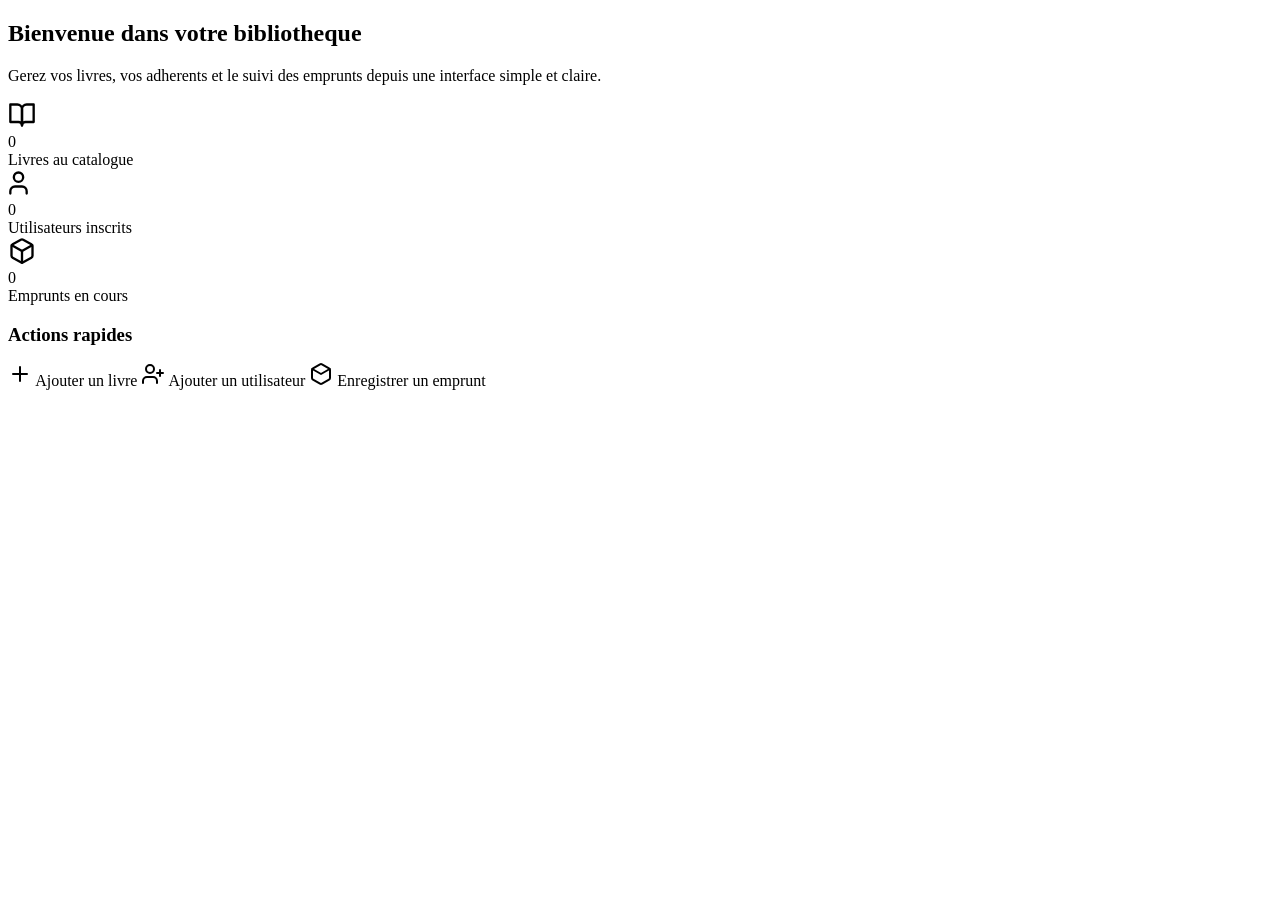
<file: src/main/resources/templates/index.html>
<!DOCTYPE html>
<html xmlns:th="http://www.thymeleaf.org" lang="fr">
<head th:replace="~{fragments/layout :: head('Accueil')}"></head>
<body>

<nav th:replace="~{fragments/layout :: navbar}"></nav>

<main class="container">

    <section class="hero">
        <h2>Bienvenue dans votre bibliotheque</h2>
        <p>Gerez vos livres, vos adherents et le suivi des emprunts depuis une interface simple et claire.</p>
    </section>

    <!-- Statistiques -->
    <section class="stats">
        <div class="stat-card">
            <div class="stat-icone">
                <svg width="28" height="28" viewBox="0 0 24 24" fill="none" stroke="currentColor"
                     stroke-width="2" stroke-linecap="round" stroke-linejoin="round">
                    <path d="M2 3h6a4 4 0 0 1 4 4v14a3 3 0 0 0-3-3H2z"></path>
                    <path d="M22 3h-6a4 4 0 0 0-4 4v14a3 3 0 0 1 3-3h7z"></path>
                </svg>
            </div>
            <div>
                <div class="stat-valeur" th:text="${nbLivres}">0</div>
                <div class="stat-label">Livres au catalogue</div>
            </div>
        </div>

        <div class="stat-card">
            <div class="stat-icone">
                <svg width="28" height="28" viewBox="0 0 24 24" fill="none" stroke="currentColor"
                     stroke-width="2" stroke-linecap="round" stroke-linejoin="round">
                    <path d="M16 21v-2a4 4 0 0 0-4-4H6a4 4 0 0 0-4 4v2"></path>
                    <circle cx="9" cy="7" r="4"></circle>
                </svg>
            </div>
            <div>
                <div class="stat-valeur" th:text="${nbUtilisateurs}">0</div>
                <div class="stat-label">Utilisateurs inscrits</div>
            </div>
        </div>

        <div class="stat-card">
            <div class="stat-icone">
                <svg width="28" height="28" viewBox="0 0 24 24" fill="none" stroke="currentColor"
                     stroke-width="2" stroke-linecap="round" stroke-linejoin="round">
                    <path d="M21 16V8a2 2 0 0 0-1-1.73l-7-4a2 2 0 0 0-2 0l-7 4A2 2 0 0 0 3 8v8a2 2 0 0 0 1 1.73l7 4a2 2 0 0 0 2 0l7-4A2 2 0 0 0 21 16z"></path>
                    <polyline points="3.29 7 12 12 20.71 7"></polyline>
                    <line x1="12" y1="22" x2="12" y2="12"></line>
                </svg>
            </div>
            <div>
                <div class="stat-valeur" th:text="${nbEmpruntsEnCours}">0</div>
                <div class="stat-label">Emprunts en cours</div>
            </div>
        </div>
    </section>

    <!-- Actions rapides -->
    <h3 style="margin-bottom:16px; color:var(--marron-fonce);">Actions rapides</h3>
    <section class="actions-rapides">
        <a class="action-tuile" th:href="@{/livres/nouveau}">
            <svg width="24" height="24" viewBox="0 0 24 24" fill="none" stroke="currentColor"
                 stroke-width="2" stroke-linecap="round" stroke-linejoin="round">
                <line x1="12" y1="5" x2="12" y2="19"></line>
                <line x1="5" y1="12" x2="19" y2="12"></line>
            </svg>
            <span>Ajouter un livre</span>
        </a>
        <a class="action-tuile" th:href="@{/utilisateurs/nouveau}">
            <svg width="24" height="24" viewBox="0 0 24 24" fill="none" stroke="currentColor"
                 stroke-width="2" stroke-linecap="round" stroke-linejoin="round">
                <path d="M16 21v-2a4 4 0 0 0-4-4H6a4 4 0 0 0-4 4v2"></path>
                <circle cx="9" cy="7" r="4"></circle>
                <line x1="19" y1="8" x2="19" y2="14"></line>
                <line x1="22" y1="11" x2="16" y2="11"></line>
            </svg>
            <span>Ajouter un utilisateur</span>
        </a>
        <a class="action-tuile" th:href="@{/emprunts/nouveau}">
            <svg width="24" height="24" viewBox="0 0 24 24" fill="none" stroke="currentColor"
                 stroke-width="2" stroke-linecap="round" stroke-linejoin="round">
                <path d="M21 16V8a2 2 0 0 0-1-1.73l-7-4a2 2 0 0 0-2 0l-7 4A2 2 0 0 0 3 8v8a2 2 0 0 0 1 1.73l7 4a2 2 0 0 0 2 0l7-4A2 2 0 0 0 21 16z"></path>
                <polyline points="3.29 7 12 12 20.71 7"></polyline>
            </svg>
            <span>Enregistrer un emprunt</span>
        </a>
    </section>

</main>

<footer th:replace="~{fragments/layout :: footer}"></footer>
</body>
</html>
</file>
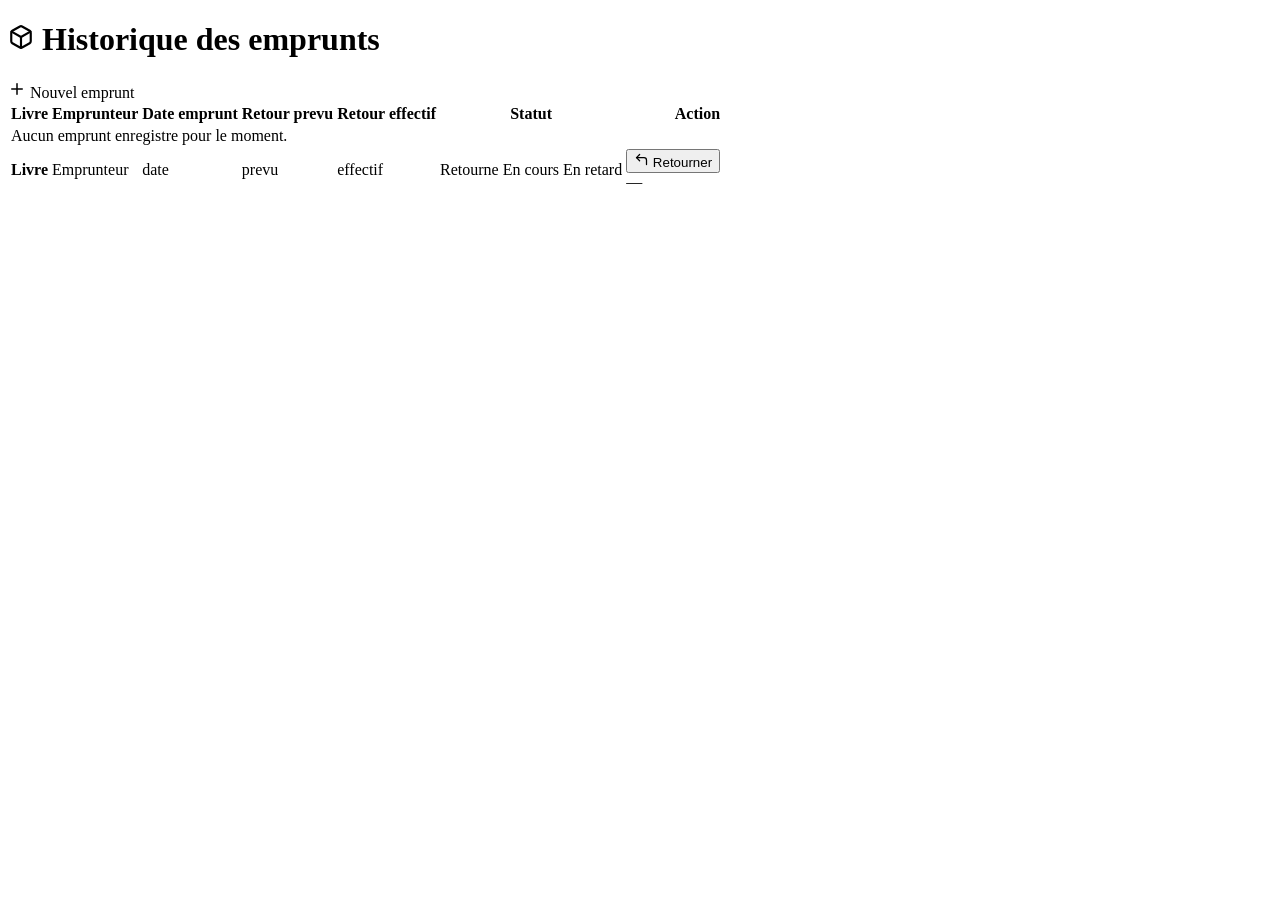
<file: src/main/resources/templates/emprunts/liste.html>
<!DOCTYPE html>
<html xmlns:th="http://www.thymeleaf.org" lang="fr">
<head th:replace="~{fragments/layout :: head('Emprunts')}"></head>
<body>

<nav th:replace="~{fragments/layout :: navbar}"></nav>

<main class="container">

    <div class="page-header">
        <h1>
            <svg width="26" height="26" viewBox="0 0 24 24" fill="none" stroke="currentColor"
                 stroke-width="2" stroke-linecap="round" stroke-linejoin="round">
                <path d="M21 16V8a2 2 0 0 0-1-1.73l-7-4a2 2 0 0 0-2 0l-7 4A2 2 0 0 0 3 8v8a2 2 0 0 0 1 1.73l7 4a2 2 0 0 0 2 0l7-4A2 2 0 0 0 21 16z"></path>
                <polyline points="3.29 7 12 12 20.71 7"></polyline>
                <line x1="12" y1="22" x2="12" y2="12"></line>
            </svg>
            Historique des emprunts
        </h1>
        <a class="btn btn-primaire" th:href="@{/emprunts/nouveau}">
            <svg width="18" height="18" viewBox="0 0 24 24" fill="none" stroke="currentColor"
                 stroke-width="2" stroke-linecap="round" stroke-linejoin="round">
                <line x1="12" y1="5" x2="12" y2="19"></line><line x1="5" y1="12" x2="19" y2="12"></line>
            </svg>
            Nouvel emprunt
        </a>
    </div>

    <th:block th:replace="~{fragments/layout :: alertes}"></th:block>

    <div class="table-wrap">
        <table>
            <thead>
            <tr>
                <th>Livre</th>
                <th>Emprunteur</th>
                <th>Date emprunt</th>
                <th>Retour prevu</th>
                <th>Retour effectif</th>
                <th>Statut</th>
                <th style="text-align:right;">Action</th>
            </tr>
            </thead>
            <tbody>
            <tr th:if="${emprunts.isEmpty()}">
                <td colspan="7" class="vide">Aucun emprunt enregistre pour le moment.</td>
            </tr>
            <tr th:each="e : ${emprunts}">
                <td th:text="${e.livre.titre}" style="font-weight:600;">Livre</td>
                <td th:text="${e.utilisateur.nomComplet}">Emprunteur</td>
                <td th:text="${#temporals.format(e.dateEmprunt, 'dd/MM/yyyy')}">date</td>
                <td th:text="${e.dateRetourPrevue != null} ? ${#temporals.format(e.dateRetourPrevue, 'dd/MM/yyyy')} : '—'">prevu</td>
                <td th:text="${e.dateRetourEffective != null} ? ${#temporals.format(e.dateRetourEffective, 'dd/MM/yyyy')} : '—'">effectif</td>
                <td>
                    <span th:if="${e.statut.name() == 'RETOURNE'}" class="badge badge-gris">Retourne</span>
                    <span th:if="${e.statut.name() == 'EN_COURS' and !e.enRetard}" class="badge badge-orange">En cours</span>
                    <span th:if="${e.statut.name() == 'EN_COURS' and e.enRetard}" class="badge badge-rouge">En retard</span>
                </td>
                <td>
                    <div class="actions-cellule" style="justify-content:flex-end;">
                        <form th:if="${e.statut.name() == 'EN_COURS'}"
                              th:action="@{/emprunts/{id}/retourner(id=${e.id})}" method="post">
                            <button type="submit" class="btn btn-vert btn-sm">
                                <svg width="15" height="15" viewBox="0 0 24 24" fill="none" stroke="currentColor"
                                     stroke-width="2" stroke-linecap="round" stroke-linejoin="round">
                                    <polyline points="9 14 4 9 9 4"></polyline>
                                    <path d="M20 20v-7a4 4 0 0 0-4-4H4"></path>
                                </svg>
                                Retourner
                            </button>
                        </form>
                        <span th:unless="${e.statut.name() == 'EN_COURS'}" style="color:var(--texte-doux);">—</span>
                    </div>
                </td>
            </tr>
            </tbody>
        </table>
    </div>

</main>

<footer th:replace="~{fragments/layout :: footer}"></footer>
</body>
</html>
</file>
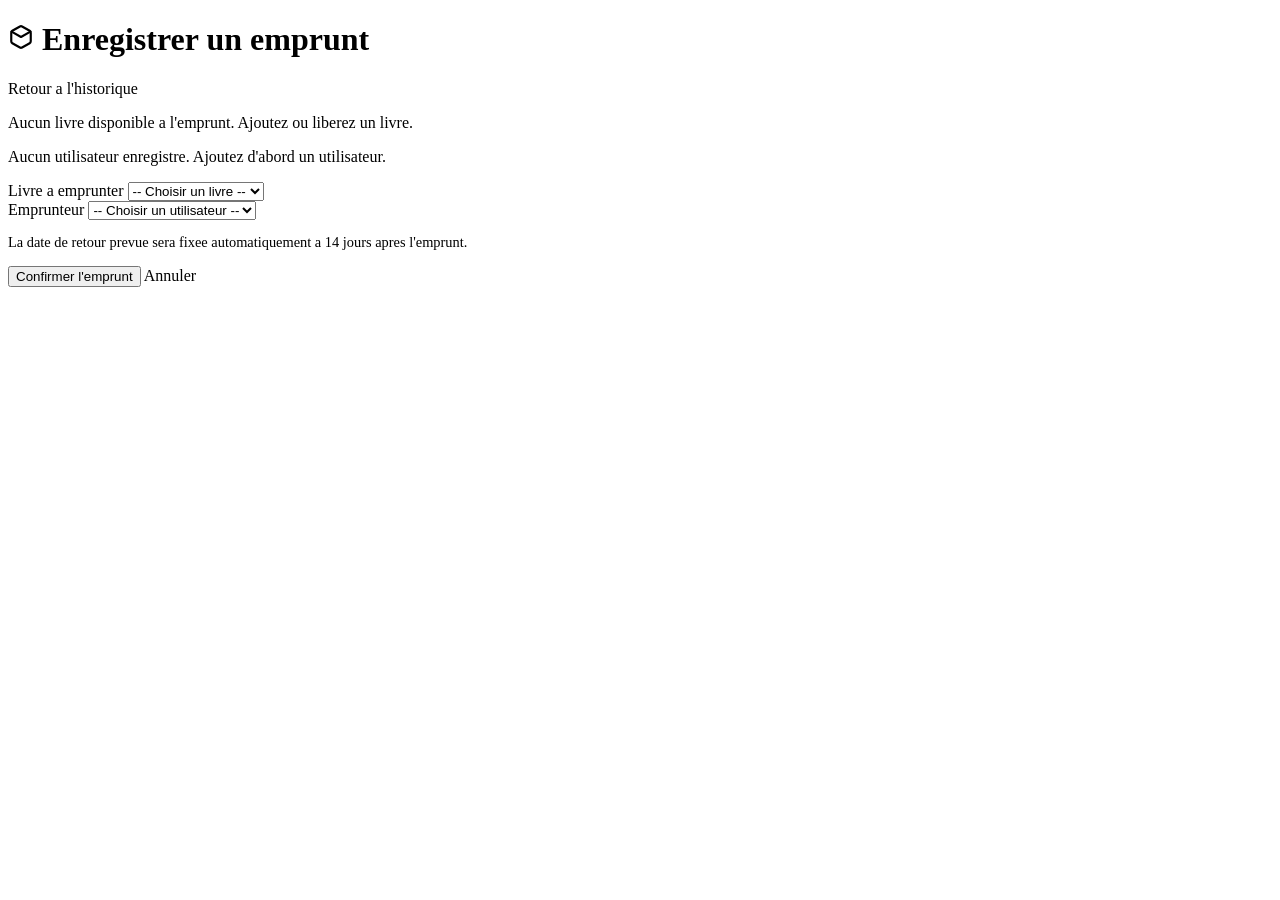
<file: src/main/resources/templates/emprunts/nouveau.html>
<!DOCTYPE html>
<html xmlns:th="http://www.thymeleaf.org" lang="fr">
<head th:replace="~{fragments/layout :: head('Nouvel emprunt')}"></head>
<body>

<nav th:replace="~{fragments/layout :: navbar}"></nav>

<main class="container">

    <div class="page-header">
        <h1>
            <svg width="26" height="26" viewBox="0 0 24 24" fill="none" stroke="currentColor"
                 stroke-width="2" stroke-linecap="round" stroke-linejoin="round">
                <path d="M21 16V8a2 2 0 0 0-1-1.73l-7-4a2 2 0 0 0-2 0l-7 4A2 2 0 0 0 3 8v8a2 2 0 0 0 1 1.73l7 4a2 2 0 0 0 2 0l7-4A2 2 0 0 0 21 16z"></path>
                <polyline points="3.29 7 12 12 20.71 7"></polyline>
            </svg>
            Enregistrer un emprunt
        </h1>
        <a class="btn btn-secondaire" th:href="@{/emprunts}">Retour a l'historique</a>
    </div>

    <th:block th:replace="~{fragments/layout :: alertes}"></th:block>

    <div class="card">
        <!-- Cas : pas de livre disponible ou pas d'utilisateur -->
        <div th:if="${livresDisponibles.isEmpty() or utilisateurs.isEmpty()}" class="vide">
            <p th:if="${livresDisponibles.isEmpty()}">Aucun livre disponible a l'emprunt. Ajoutez ou liberez un livre.</p>
            <p th:if="${utilisateurs.isEmpty()}" style="margin-top:8px;">Aucun utilisateur enregistre. Ajoutez d'abord un utilisateur.</p>
        </div>

        <form th:unless="${livresDisponibles.isEmpty() or utilisateurs.isEmpty()}"
              th:action="@{/emprunts/emprunter}" method="post">
            <div class="form-grid">
                <div class="form-groupe">
                    <label for="livreId">Livre a emprunter</label>
                    <select id="livreId" name="livreId" required>
                        <option value="" disabled selected>-- Choisir un livre --</option>
                        <option th:each="livre : ${livresDisponibles}"
                                th:value="${livre.id}"
                                th:text="${livre.titre} + ' (' + ${livre.quantiteDisponible} + ' dispo.)'">Titre</option>
                    </select>
                </div>

                <div class="form-groupe">
                    <label for="utilisateurId">Emprunteur</label>
                    <select id="utilisateurId" name="utilisateurId" required>
                        <option value="" disabled selected>-- Choisir un utilisateur --</option>
                        <option th:each="u : ${utilisateurs}"
                                th:value="${u.id}"
                                th:text="${u.nomComplet}">Nom</option>
                    </select>
                </div>

                <div class="form-groupe pleine-largeur">
                    <p style="color:var(--texte-doux); font-size:0.9rem;">
                        La date de retour prevue sera fixee automatiquement a 14 jours apres l'emprunt.
                    </p>
                </div>

                <div class="form-actions">
                    <button type="submit" class="btn btn-primaire">Confirmer l'emprunt</button>
                    <a class="btn btn-secondaire" th:href="@{/emprunts}">Annuler</a>
                </div>
            </div>
        </form>
    </div>

</main>

<footer th:replace="~{fragments/layout :: footer}"></footer>
</body>
</html>
</file>
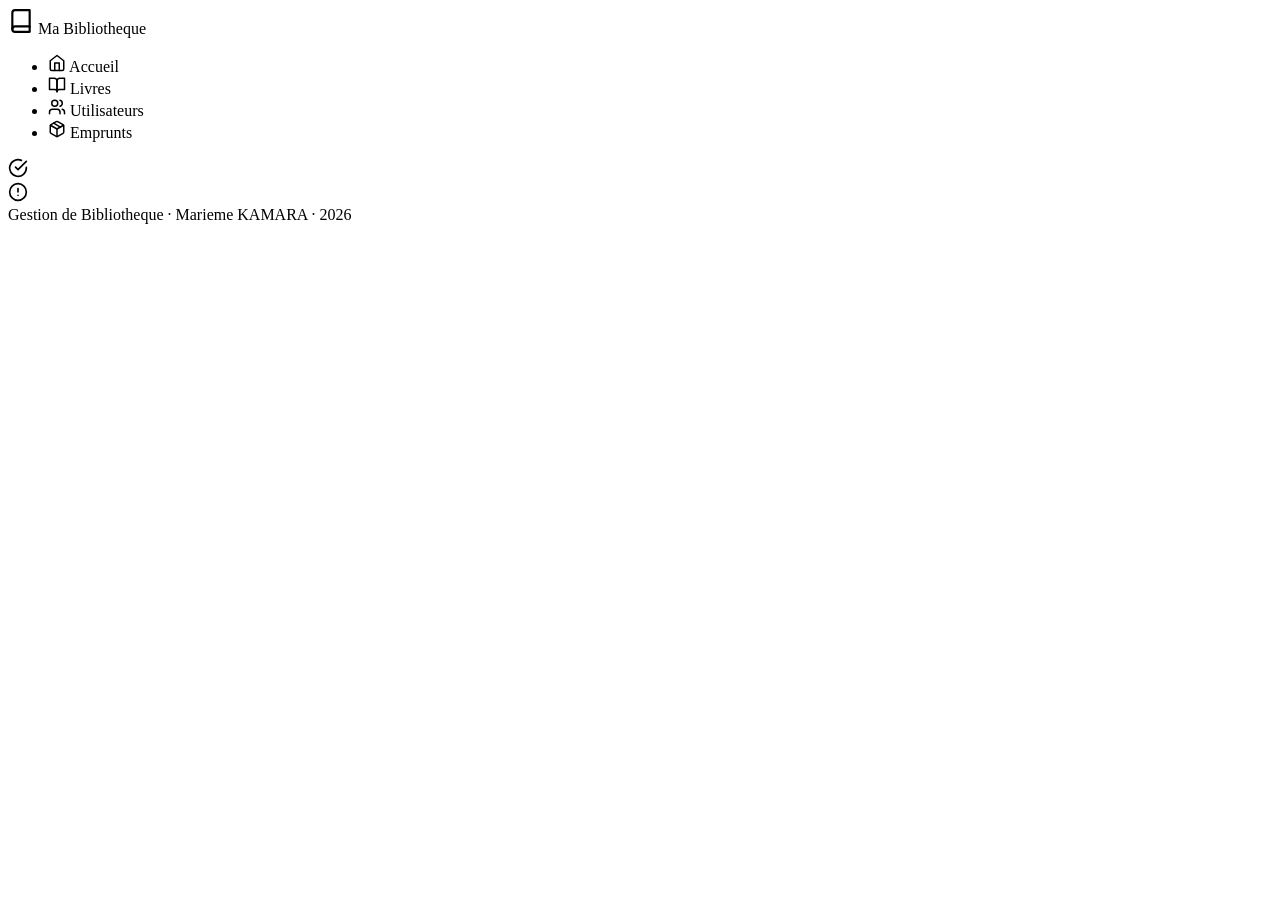
<file: src/main/resources/templates/fragments/layout.html>
<!DOCTYPE html>
<html xmlns:th="http://www.thymeleaf.org" lang="fr">
<head th:fragment="head(titre)">
    <!-- Fragment : en-tete commun -->
    <meta charset="UTF-8">
    <meta name="viewport" content="width=device-width, initial-scale=1.0">
    <title th:text="${titre} + ' - Bibliotheque'">Bibliotheque</title>
    <!-- Icone de l'onglet (favicon) -->
    <link rel="icon" type="image/svg+xml" th:href="@{/favicon.svg}">
    <link rel="icon" type="image/png" sizes="32x32" th:href="@{/favicon-32.png}">
    <link rel="alternate icon" type="image/x-icon" th:href="@{/favicon.ico}">
    <link rel="stylesheet" th:href="@{/css/style.css}">
</head>
<body>

<!-- ============ Fragment : barre de navigation ============ -->
<nav class="navbar" th:fragment="navbar">
    <a class="brand" th:href="@{/}">
        <svg width="26" height="26" viewBox="0 0 24 24" fill="none" stroke="currentColor"
             stroke-width="2" stroke-linecap="round" stroke-linejoin="round">
            <path d="M4 19.5A2.5 2.5 0 0 1 6.5 17H20"></path>
            <path d="M6.5 2H20v20H6.5A2.5 2.5 0 0 1 4 19.5v-15A2.5 2.5 0 0 1 6.5 2z"></path>
        </svg>
        <span>Ma Bibliotheque</span>
    </a>
    <ul class="nav-links">
        <li>
            <a th:href="@{/}" th:classappend="${page == 'accueil'} ? 'actif'">
                <svg width="18" height="18" viewBox="0 0 24 24" fill="none" stroke="currentColor"
                     stroke-width="2" stroke-linecap="round" stroke-linejoin="round">
                    <path d="m3 9 9-7 9 7v11a2 2 0 0 1-2 2H5a2 2 0 0 1-2-2z"></path>
                    <polyline points="9 22 9 12 15 12 15 22"></polyline>
                </svg>
                Accueil
            </a>
        </li>
        <li>
            <a th:href="@{/livres}" th:classappend="${page == 'livres'} ? 'actif'">
                <svg width="18" height="18" viewBox="0 0 24 24" fill="none" stroke="currentColor"
                     stroke-width="2" stroke-linecap="round" stroke-linejoin="round">
                    <path d="M2 3h6a4 4 0 0 1 4 4v14a3 3 0 0 0-3-3H2z"></path>
                    <path d="M22 3h-6a4 4 0 0 0-4 4v14a3 3 0 0 1 3-3h7z"></path>
                </svg>
                Livres
            </a>
        </li>
        <li>
            <a th:href="@{/utilisateurs}" th:classappend="${page == 'utilisateurs'} ? 'actif'">
                <svg width="18" height="18" viewBox="0 0 24 24" fill="none" stroke="currentColor"
                     stroke-width="2" stroke-linecap="round" stroke-linejoin="round">
                    <path d="M16 21v-2a4 4 0 0 0-4-4H6a4 4 0 0 0-4 4v2"></path>
                    <circle cx="9" cy="7" r="4"></circle>
                    <path d="M22 21v-2a4 4 0 0 0-3-3.87"></path>
                    <path d="M16 3.13a4 4 0 0 1 0 7.75"></path>
                </svg>
                Utilisateurs
            </a>
        </li>
        <li>
            <a th:href="@{/emprunts}" th:classappend="${page == 'emprunts'} ? 'actif'">
                <svg width="18" height="18" viewBox="0 0 24 24" fill="none" stroke="currentColor"
                     stroke-width="2" stroke-linecap="round" stroke-linejoin="round">
                    <path d="M16.5 9.4 7.5 4.21"></path>
                    <path d="M21 16V8a2 2 0 0 0-1-1.73l-7-4a2 2 0 0 0-2 0l-7 4A2 2 0 0 0 3 8v8a2 2 0 0 0 1 1.73l7 4a2 2 0 0 0 2 0l7-4A2 2 0 0 0 21 16z"></path>
                    <polyline points="3.29 7 12 12 20.71 7"></polyline>
                    <line x1="12" y1="22" x2="12" y2="12"></line>
                </svg>
                Emprunts
            </a>
        </li>
    </ul>
</nav>

<!-- ============ Fragment : messages flash ============ -->
<th:block th:fragment="alertes">
    <div class="alerte alerte-succes" th:if="${succes}">
        <svg width="20" height="20" viewBox="0 0 24 24" fill="none" stroke="currentColor"
             stroke-width="2" stroke-linecap="round" stroke-linejoin="round">
            <path d="M22 11.08V12a10 10 0 1 1-5.93-9.14"></path>
            <polyline points="22 4 12 14.01 9 11.01"></polyline>
        </svg>
        <span th:text="${succes}"></span>
    </div>
    <div class="alerte alerte-erreur" th:if="${erreur}">
        <svg width="20" height="20" viewBox="0 0 24 24" fill="none" stroke="currentColor"
             stroke-width="2" stroke-linecap="round" stroke-linejoin="round">
            <circle cx="12" cy="12" r="10"></circle>
            <line x1="12" y1="8" x2="12" y2="12"></line>
            <line x1="12" y1="16" x2="12.01" y2="16"></line>
        </svg>
        <span th:text="${erreur}"></span>
    </div>
</th:block>

<!-- ============ Fragment : pied de page ============ -->
<footer class="footer" th:fragment="footer">
    <span>Gestion de Bibliotheque</span>
    &middot;
    <span>Marieme KAMARA</span>
    &middot;
    <span th:text="${T(java.time.Year).now()}">2026</span>
</footer>

</body>
</html>
</file>
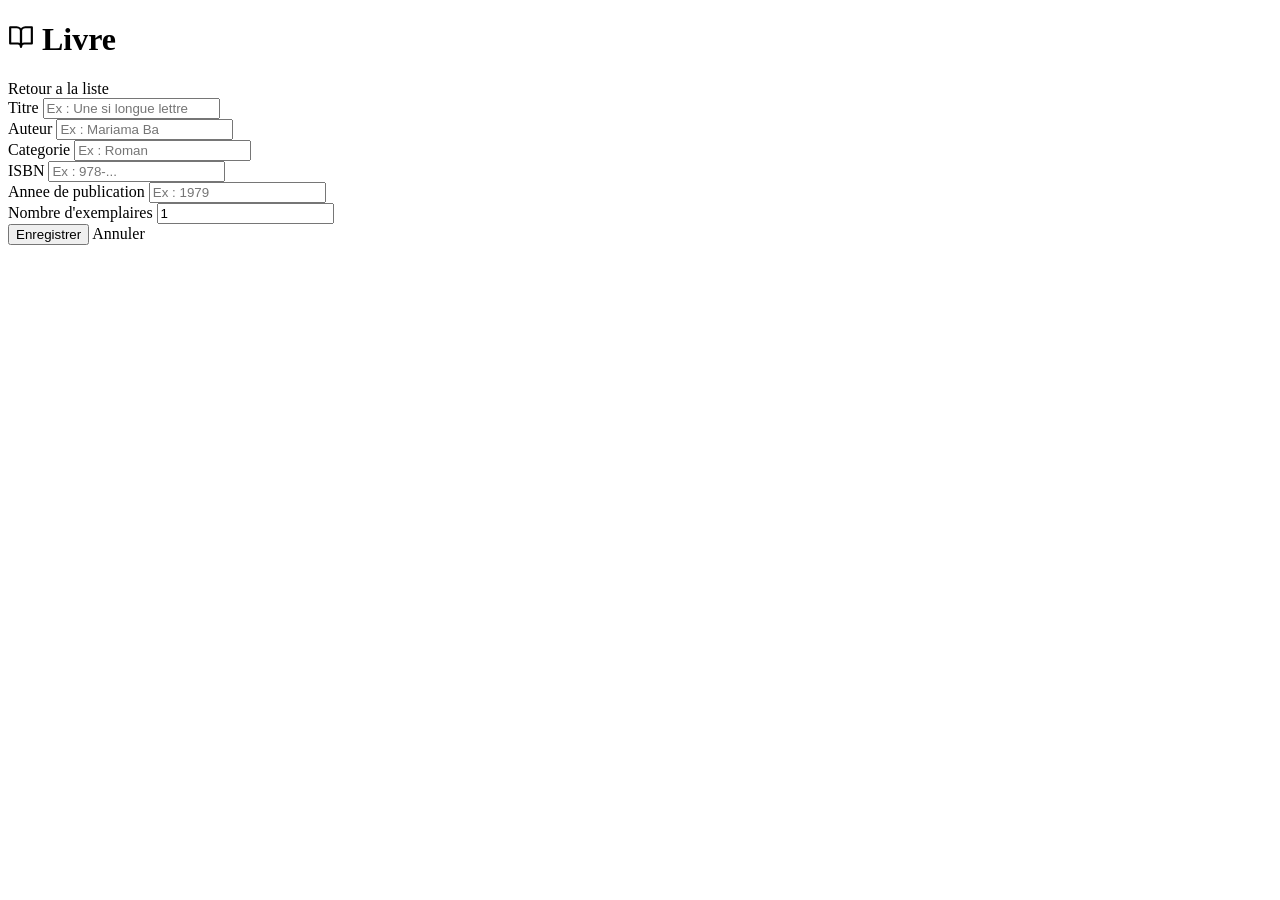
<file: src/main/resources/templates/livres/formulaire.html>
<!DOCTYPE html>
<html xmlns:th="http://www.thymeleaf.org" lang="fr">
<head th:replace="~{fragments/layout :: head('Livre')}"></head>
<body>

<nav th:replace="~{fragments/layout :: navbar}"></nav>

<main class="container">

    <div class="page-header">
        <h1>
            <svg width="26" height="26" viewBox="0 0 24 24" fill="none" stroke="currentColor"
                 stroke-width="2" stroke-linecap="round" stroke-linejoin="round">
                <path d="M2 3h6a4 4 0 0 1 4 4v14a3 3 0 0 0-3-3H2z"></path>
                <path d="M22 3h-6a4 4 0 0 0-4 4v14a3 3 0 0 1 3-3h7z"></path>
            </svg>
            <span th:text="${livre.id == null} ? 'Ajouter un livre' : 'Modifier le livre'">Livre</span>
        </h1>
        <a class="btn btn-secondaire" th:href="@{/livres}">Retour a la liste</a>
    </div>

    <div class="card">
        <form th:action="@{/livres/enregistrer}" th:object="${livre}" method="post">
            <input type="hidden" th:field="*{id}">
            <input type="hidden" th:field="*{quantiteDisponible}">

            <div class="form-grid">
                <div class="form-groupe pleine-largeur">
                    <label for="titre">Titre</label>
                    <input type="text" id="titre" th:field="*{titre}" placeholder="Ex : Une si longue lettre">
                    <span class="erreur-champ" th:if="${#fields.hasErrors('titre')}" th:errors="*{titre}"></span>
                </div>

                <div class="form-groupe">
                    <label for="auteur">Auteur</label>
                    <input type="text" id="auteur" th:field="*{auteur}" placeholder="Ex : Mariama Ba">
                    <span class="erreur-champ" th:if="${#fields.hasErrors('auteur')}" th:errors="*{auteur}"></span>
                </div>

                <div class="form-groupe">
                    <label for="categorie">Categorie</label>
                    <input type="text" id="categorie" th:field="*{categorie}" placeholder="Ex : Roman">
                </div>

                <div class="form-groupe">
                    <label for="isbn">ISBN</label>
                    <input type="text" id="isbn" th:field="*{isbn}" placeholder="Ex : 978-...">
                </div>

                <div class="form-groupe">
                    <label for="anneePublication">Annee de publication</label>
                    <input type="number" id="anneePublication" th:field="*{anneePublication}" placeholder="Ex : 1979">
                    <span class="erreur-champ" th:if="${#fields.hasErrors('anneePublication')}" th:errors="*{anneePublication}"></span>
                </div>

                <div class="form-groupe">
                    <label for="quantiteTotale">Nombre d'exemplaires</label>
                    <input type="number" id="quantiteTotale" th:field="*{quantiteTotale}" min="1" value="1">
                    <span class="erreur-champ" th:if="${#fields.hasErrors('quantiteTotale')}" th:errors="*{quantiteTotale}"></span>
                </div>

                <div class="form-actions">
                    <button type="submit" class="btn btn-primaire">Enregistrer</button>
                    <a class="btn btn-secondaire" th:href="@{/livres}">Annuler</a>
                </div>
            </div>
        </form>
    </div>

</main>

<footer th:replace="~{fragments/layout :: footer}"></footer>
</body>
</html>
</file>
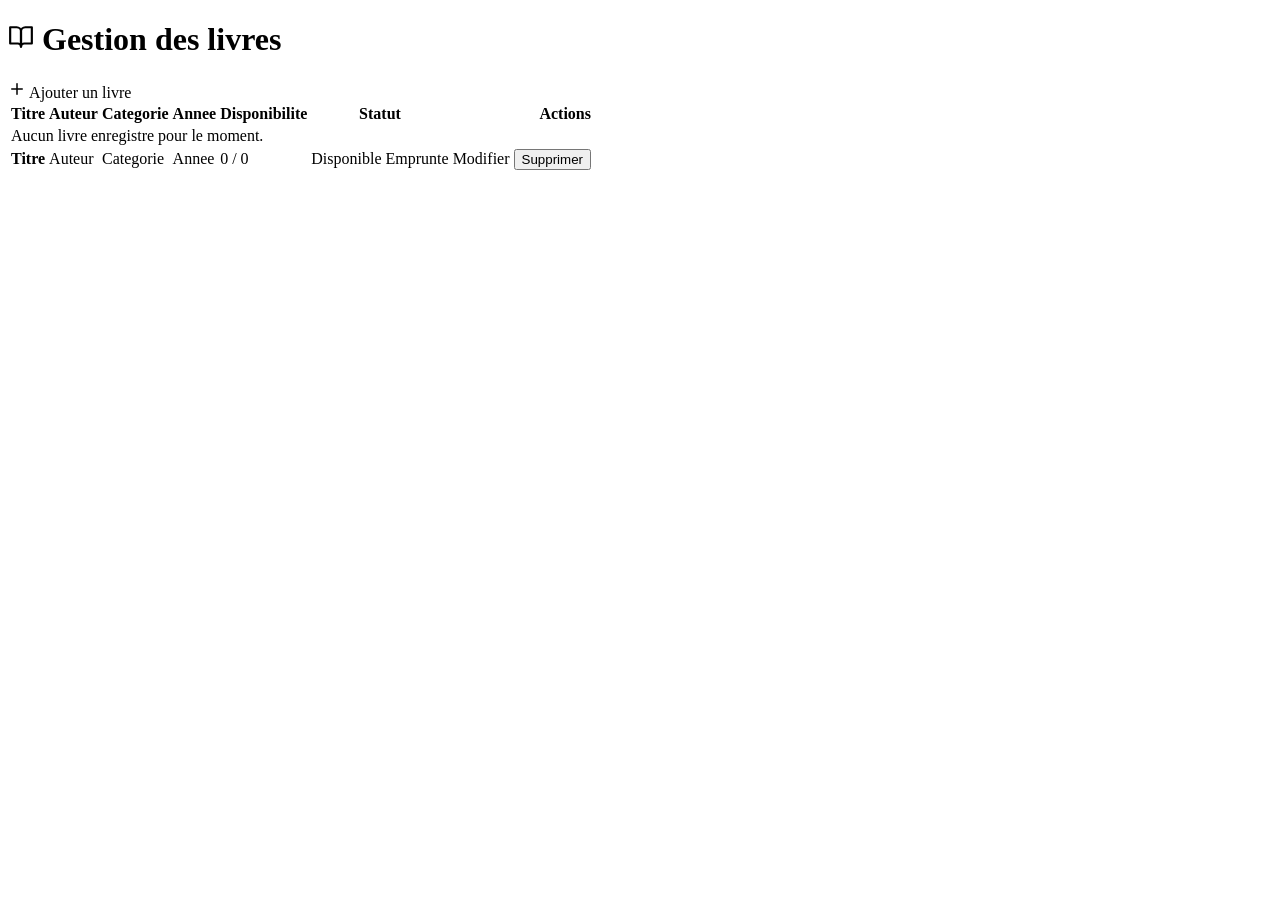
<file: src/main/resources/templates/livres/liste.html>
<!DOCTYPE html>
<html xmlns:th="http://www.thymeleaf.org" lang="fr">
<head th:replace="~{fragments/layout :: head('Livres')}"></head>
<body>

<nav th:replace="~{fragments/layout :: navbar}"></nav>

<main class="container">

    <div class="page-header">
        <h1>
            <svg width="26" height="26" viewBox="0 0 24 24" fill="none" stroke="currentColor"
                 stroke-width="2" stroke-linecap="round" stroke-linejoin="round">
                <path d="M2 3h6a4 4 0 0 1 4 4v14a3 3 0 0 0-3-3H2z"></path>
                <path d="M22 3h-6a4 4 0 0 0-4 4v14a3 3 0 0 1 3-3h7z"></path>
            </svg>
            Gestion des livres
        </h1>
        <a class="btn btn-primaire" th:href="@{/livres/nouveau}">
            <svg width="18" height="18" viewBox="0 0 24 24" fill="none" stroke="currentColor"
                 stroke-width="2" stroke-linecap="round" stroke-linejoin="round">
                <line x1="12" y1="5" x2="12" y2="19"></line><line x1="5" y1="12" x2="19" y2="12"></line>
            </svg>
            Ajouter un livre
        </a>
    </div>

    <th:block th:replace="~{fragments/layout :: alertes}"></th:block>

    <div class="table-wrap">
        <table>
            <thead>
            <tr>
                <th>Titre</th>
                <th>Auteur</th>
                <th>Categorie</th>
                <th>Annee</th>
                <th>Disponibilite</th>
                <th>Statut</th>
                <th style="text-align:right;">Actions</th>
            </tr>
            </thead>
            <tbody>
            <tr th:if="${livres.isEmpty()}">
                <td colspan="7" class="vide">Aucun livre enregistre pour le moment.</td>
            </tr>
            <tr th:each="livre : ${livres}">
                <td th:text="${livre.titre}" style="font-weight:600;">Titre</td>
                <td th:text="${livre.auteur}">Auteur</td>
                <td th:text="${livre.categorie != null and !livre.categorie.isEmpty()} ? ${livre.categorie} : '—'">Categorie</td>
                <td th:text="${livre.anneePublication != null} ? ${livre.anneePublication} : '—'">Annee</td>
                <td>
                    <span th:text="${livre.quantiteDisponible} + ' / ' + ${livre.quantiteTotale}">0 / 0</span>
                </td>
                <td>
                    <span th:if="${livre.disponible}" class="badge badge-vert">Disponible</span>
                    <span th:unless="${livre.disponible}" class="badge badge-rouge">Emprunte</span>
                </td>
                <td>
                    <div class="actions-cellule" style="justify-content:flex-end;">
                        <a class="btn btn-secondaire btn-sm" th:href="@{/livres/{id}/modifier(id=${livre.id})}">Modifier</a>
                        <form th:action="@{/livres/{id}/supprimer(id=${livre.id})}" method="post"
                              onsubmit="return confirm('Supprimer ce livre ?');" style="display:inline;">
                            <button type="submit" class="btn btn-danger btn-sm">Supprimer</button>
                        </form>
                    </div>
                </td>
            </tr>
            </tbody>
        </table>
    </div>

</main>

<footer th:replace="~{fragments/layout :: footer}"></footer>
</body>
</html>
</file>
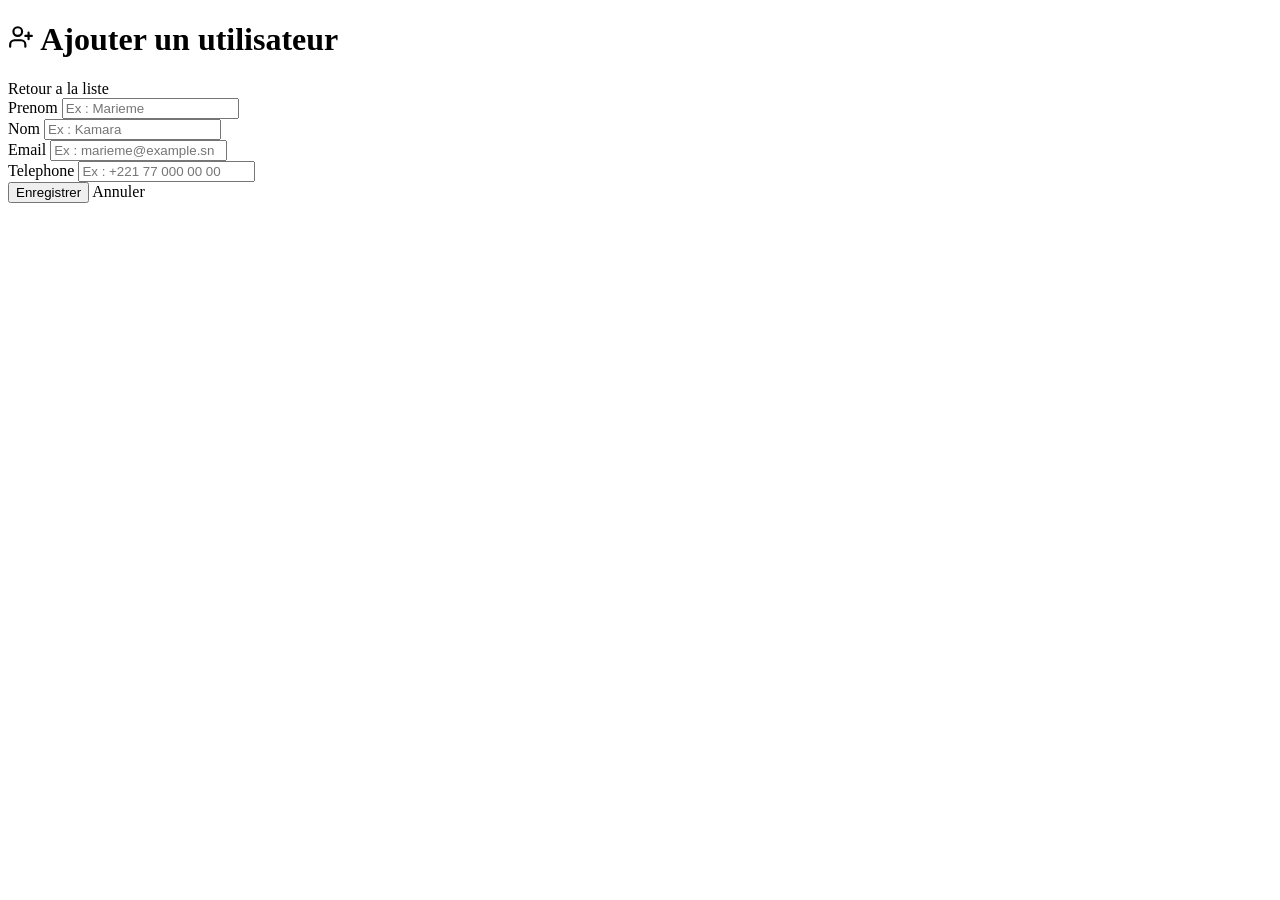
<file: src/main/resources/templates/utilisateurs/formulaire.html>
<!DOCTYPE html>
<html xmlns:th="http://www.thymeleaf.org" lang="fr">
<head th:replace="~{fragments/layout :: head('Nouvel utilisateur')}"></head>
<body>

<nav th:replace="~{fragments/layout :: navbar}"></nav>

<main class="container">

    <div class="page-header">
        <h1>
            <svg width="26" height="26" viewBox="0 0 24 24" fill="none" stroke="currentColor"
                 stroke-width="2" stroke-linecap="round" stroke-linejoin="round">
                <path d="M16 21v-2a4 4 0 0 0-4-4H6a4 4 0 0 0-4 4v2"></path>
                <circle cx="9" cy="7" r="4"></circle>
                <line x1="19" y1="8" x2="19" y2="14"></line><line x1="22" y1="11" x2="16" y2="11"></line>
            </svg>
            Ajouter un utilisateur
        </h1>
        <a class="btn btn-secondaire" th:href="@{/utilisateurs}">Retour a la liste</a>
    </div>

    <div class="card">
        <form th:action="@{/utilisateurs/enregistrer}" th:object="${utilisateur}" method="post">
            <input type="hidden" th:field="*{id}">

            <div class="form-grid">
                <div class="form-groupe">
                    <label for="prenom">Prenom</label>
                    <input type="text" id="prenom" th:field="*{prenom}" placeholder="Ex : Marieme">
                    <span class="erreur-champ" th:if="${#fields.hasErrors('prenom')}" th:errors="*{prenom}"></span>
                </div>

                <div class="form-groupe">
                    <label for="nom">Nom</label>
                    <input type="text" id="nom" th:field="*{nom}" placeholder="Ex : Kamara">
                    <span class="erreur-champ" th:if="${#fields.hasErrors('nom')}" th:errors="*{nom}"></span>
                </div>

                <div class="form-groupe">
                    <label for="email">Email</label>
                    <input type="email" id="email" th:field="*{email}" placeholder="Ex : marieme@example.sn">
                    <span class="erreur-champ" th:if="${#fields.hasErrors('email')}" th:errors="*{email}"></span>
                </div>

                <div class="form-groupe">
                    <label for="telephone">Telephone</label>
                    <input type="text" id="telephone" th:field="*{telephone}" placeholder="Ex : +221 77 000 00 00">
                </div>

                <div class="form-actions">
                    <button type="submit" class="btn btn-primaire">Enregistrer</button>
                    <a class="btn btn-secondaire" th:href="@{/utilisateurs}">Annuler</a>
                </div>
            </div>
        </form>
    </div>

</main>

<footer th:replace="~{fragments/layout :: footer}"></footer>
</body>
</html>
</file>
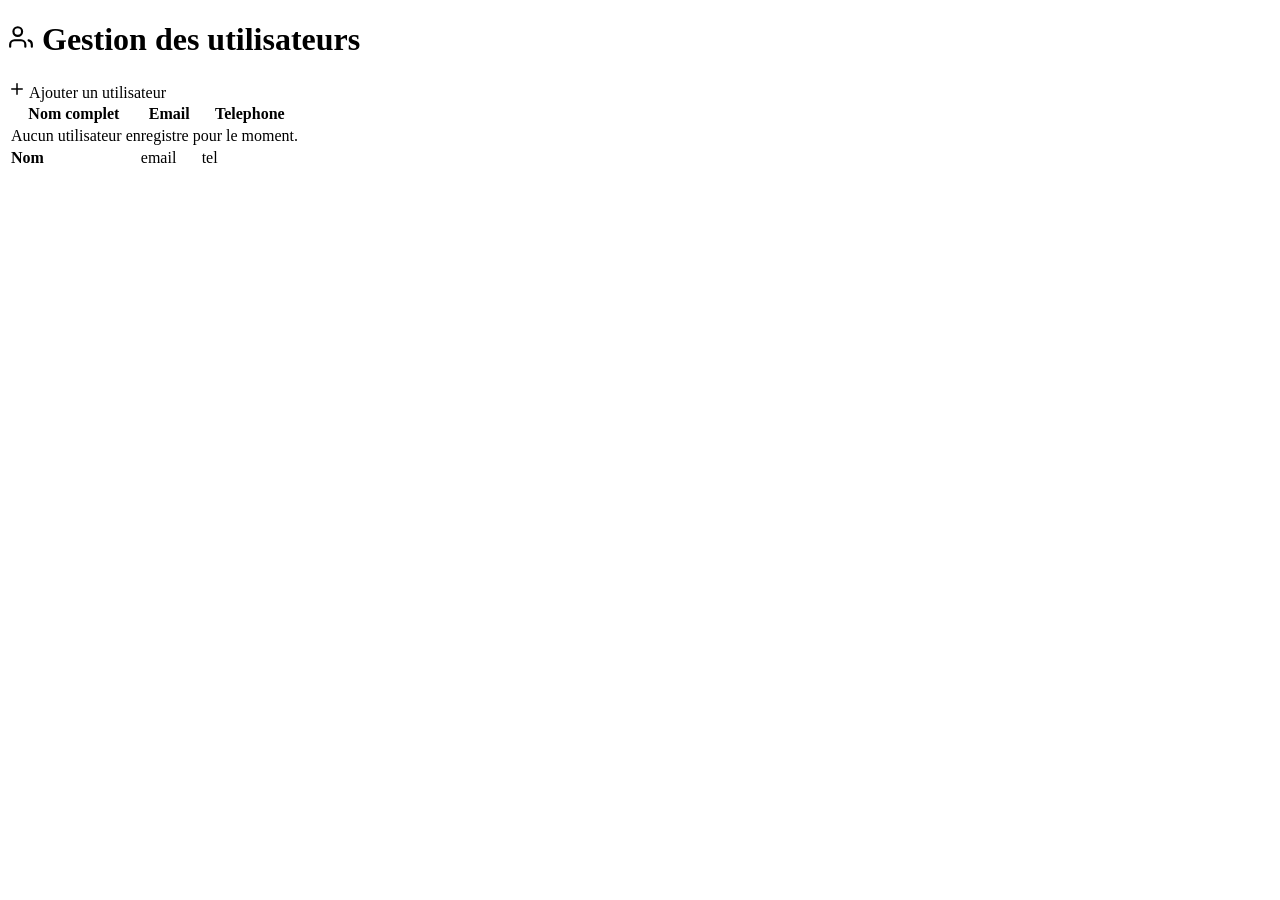
<file: src/main/resources/templates/utilisateurs/liste.html>
<!DOCTYPE html>
<html xmlns:th="http://www.thymeleaf.org" lang="fr">
<head th:replace="~{fragments/layout :: head('Utilisateurs')}"></head>
<body>

<nav th:replace="~{fragments/layout :: navbar}"></nav>

<main class="container">

    <div class="page-header">
        <h1>
            <svg width="26" height="26" viewBox="0 0 24 24" fill="none" stroke="currentColor"
                 stroke-width="2" stroke-linecap="round" stroke-linejoin="round">
                <path d="M16 21v-2a4 4 0 0 0-4-4H6a4 4 0 0 0-4 4v2"></path>
                <circle cx="9" cy="7" r="4"></circle>
                <path d="M22 21v-2a4 4 0 0 0-3-3.87"></path>
            </svg>
            Gestion des utilisateurs
        </h1>
        <a class="btn btn-primaire" th:href="@{/utilisateurs/nouveau}">
            <svg width="18" height="18" viewBox="0 0 24 24" fill="none" stroke="currentColor"
                 stroke-width="2" stroke-linecap="round" stroke-linejoin="round">
                <line x1="12" y1="5" x2="12" y2="19"></line><line x1="5" y1="12" x2="19" y2="12"></line>
            </svg>
            Ajouter un utilisateur
        </a>
    </div>

    <th:block th:replace="~{fragments/layout :: alertes}"></th:block>

    <div class="table-wrap">
        <table>
            <thead>
            <tr>
                <th>Nom complet</th>
                <th>Email</th>
                <th>Telephone</th>
            </tr>
            </thead>
            <tbody>
            <tr th:if="${utilisateurs.isEmpty()}">
                <td colspan="3" class="vide">Aucun utilisateur enregistre pour le moment.</td>
            </tr>
            <tr th:each="u : ${utilisateurs}">
                <td th:text="${u.nomComplet}" style="font-weight:600;">Nom</td>
                <td th:text="${u.email}">email</td>
                <td th:text="${u.telephone != null and !u.telephone.isEmpty()} ? ${u.telephone} : '—'">tel</td>
            </tr>
            </tbody>
        </table>
    </div>

</main>

<footer th:replace="~{fragments/layout :: footer}"></footer>
</body>
</html>
</file>
